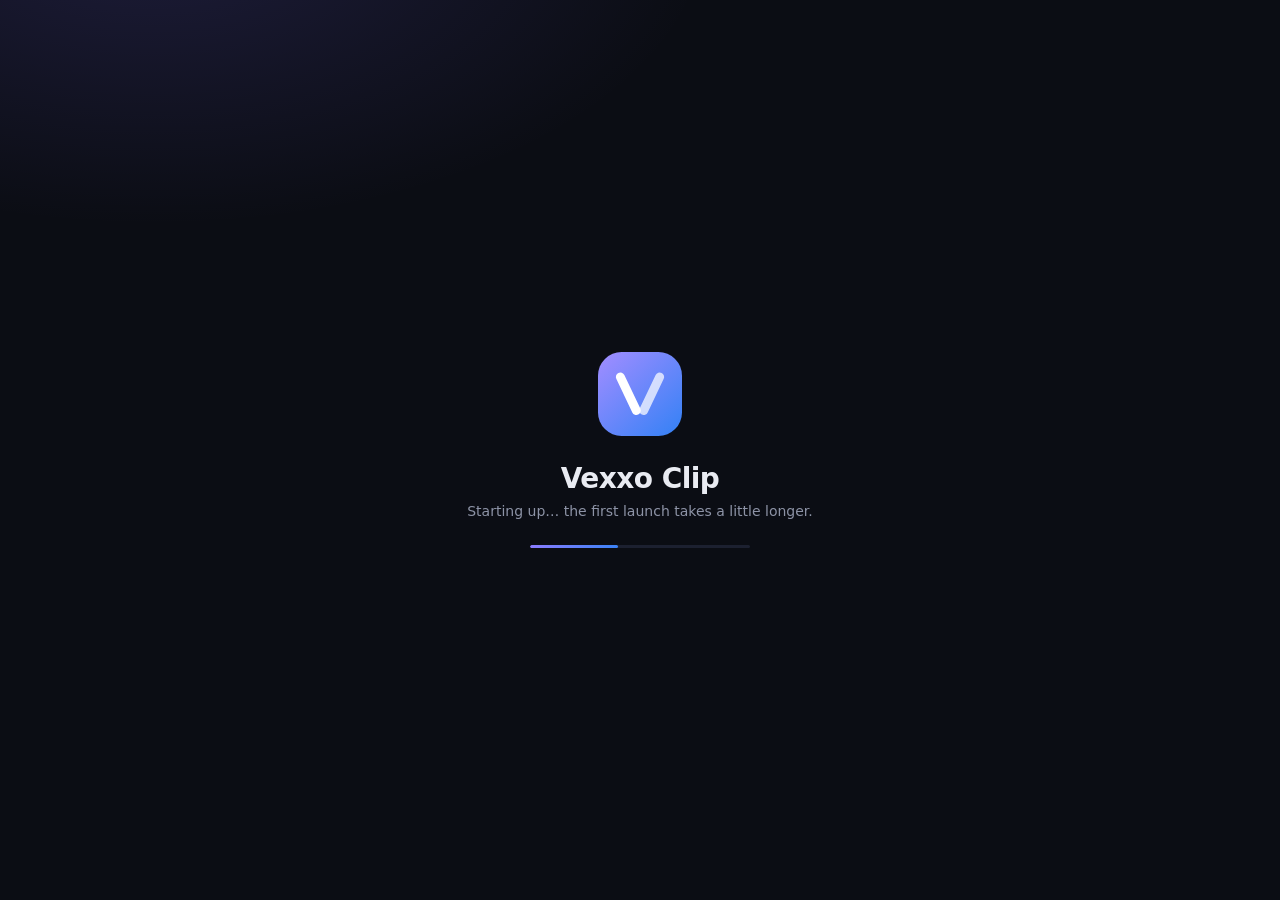
<file: desktop/splash.html>
<!doctype html>
<html lang="en">
<head>
<meta charset="utf-8">
<title>Vexxo Clip</title>
<meta name="viewport" content="width=device-width, initial-scale=1">
<style>
  html, body { height: 100%; margin: 0; background: #0b0d14; color: #e9ebf2;
    font-family: "Segoe UI", system-ui, -apple-system, sans-serif; }
  body { display: flex; align-items: center; justify-content: center;
    background-image: radial-gradient(900px 480px at 12% -8%, rgba(124,108,255,.16), transparent 62%); }
  .box { text-align: center; }
  .logo { width: 84px; height: 84px; margin: 0 auto 22px; }
  h1 { font-size: 28px; font-weight: 600; letter-spacing: -.02em; margin: 0 0 8px; }
  p { margin: 0; color: #8d93a6; font-size: 14px; }
  .bar { width: 220px; height: 3px; border-radius: 3px; background: #1c2030; margin: 26px auto 0; overflow: hidden; }
  .bar i { display: block; width: 40%; height: 100%; border-radius: 3px;
    background: linear-gradient(90deg, #8b7cff, #3b82f6); animation: slide 1.3s ease-in-out infinite; }
  @keyframes slide { 0% { margin-left: -40%; } 100% { margin-left: 100%; } }
  .err { color: #f4767f; display: none; margin-top: 18px; font-size: 13px; }
</style>
</head>
<body>
<div class="box">
  <svg class="logo" viewBox="0 0 32 32" fill="none">
    <defs><linearGradient id="g" x1="3" y1="2" x2="29" y2="30" gradientUnits="userSpaceOnUse">
      <stop stop-color="#9A8CFF"/><stop offset="1" stop-color="#3B82F6"/></linearGradient></defs>
    <rect width="32" height="32" rx="9" fill="url(#g)"/>
    <path d="M8.5 9.5 14.6 22.3" stroke="#fff" stroke-width="3.4" stroke-linecap="round"/>
    <path d="M17.4 22.3 23.5 9.5" stroke="#fff" stroke-opacity=".72" stroke-width="3.4" stroke-linecap="round"/>
  </svg>
  <h1>Vexxo Clip</h1>
  <p id="msg">Starting up… the first launch takes a little longer.</p>
  <div class="bar"><i></i></div>
  <p class="err" id="err">This is taking longer than expected. Close the window and open Vexxo Clip again.
  If it keeps happening, check vexxo.log in the install folder.</p>
</div>
<script>
  // The local server needs a few seconds to load its models. A no-cors request
  // succeeds (opaque) once it answers and fails while nothing is listening.
  var ROOT = "http://127.0.0.1:8000/", APP = ROOT + "#app", started = Date.now();
  function tick() {
    fetch(ROOT, { mode: "no-cors", cache: "no-store" }).then(function () {
      location.replace(APP);
    }).catch(function () {
      if (Date.now() - started > 180000) document.getElementById("err").style.display = "block";
      setTimeout(tick, 700);
    });
  }
  tick();
</script>
</body>
</html>
</file>
